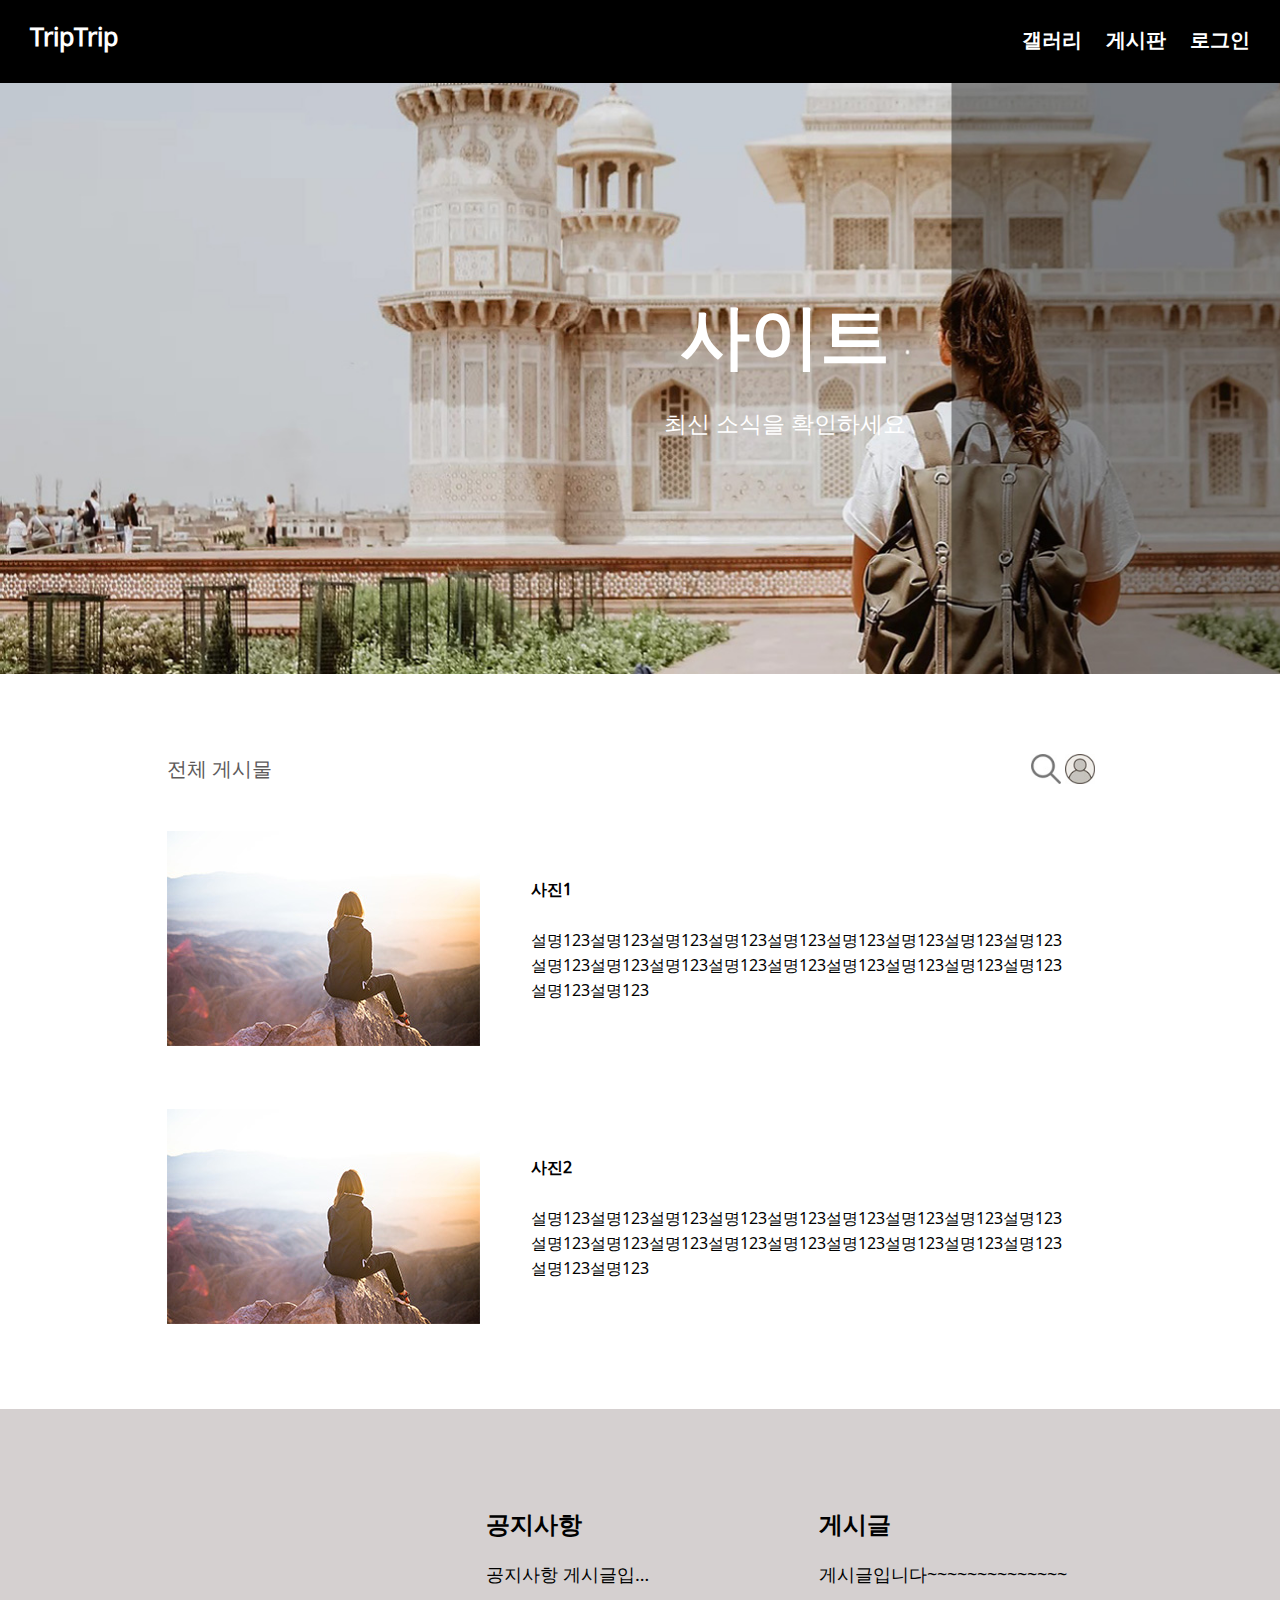
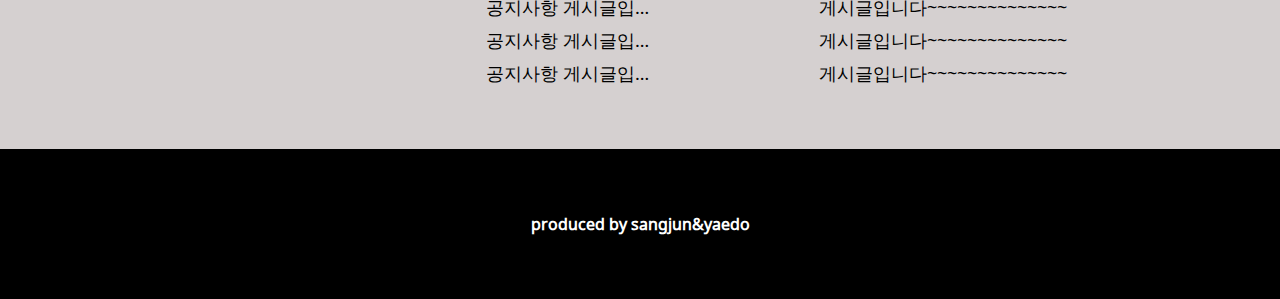
<file: index.html>
<!DOCTYPE html>
<html lang="ko">
  <head>
    <meta charset="UTF-8" />
    <meta name="viewport" content="width=device-width, initial-scale=1.0" />
    <meta http-equiv="X-UA-Compatible" content="ie=edge" />
    <title>2학기 첫번째 프로젝트</title>
    <link rel="stylesheet" href="./css/style2.css" />
    <link rel="stylesheet" href="./css/master.css" />
    <link rel="stylesheet" href="./css/font.css" />
  </head>
  <style>
    a,
    p {
      font-family: "NanumSquare";
    }
  </style>
  <body>
    <div class="container1">
      <div class="header">
        <div class="main-menu">
          <div class="title">
            <a href="./index.html" title="TripTrip" class="logo_title"
              >TripTrip</a
            >
          </div>
          <div class="sub-menu">
            <a href="./sub1.html" title="겔러리" class="logo_gallery">갤러리</a>
            <a href="./sub2.html" title="게시판" class="logo_notice">게시판</a>
            <a href="./login.html" title="로그인" class="logo_login">로그인</a>
          </div>
        </div>
        <div class="main-photo">
          <img src="./image/main_photo6.jpg" alt="메인사진" />
          <p class="main-text">
            <span class="txt_main">사이트</span><br />
            <span class="txt_sub">최신 소식을 확인하세요</span>
          </p>
        </div>
      </div>
    </div>
    <div class="container2">
      <div class="section">
        <div class="content1">
          <div class="post">
            <p>전체 게시물</p>
          </div>
          <div class="content2">
            <a href="#"
              ><img class="img_search" src="./image/search.jpg" alt="돋보기"
            /></a>
            <a href="#"
              ><img class="img_user" src="./image/user.jpg" alt="사용자사진"
            /></a>
          </div>
        </div>
        <div class="content3">
          <div class="content3_img">
            <img src="./image/main_subphoto1.jpg" alt="" />
          </div>
          <div class="content3_txt">
            <div class="content3_title">
              <p class="txt_bold">사진1</p>
            </div>
            <div class="content3_content">
              <p>
                설명123설명123설명123설명123설명123설명123설명123설명123설명123설명123설명123설명123설명123설명123설명123설명123설명123설명123설명123설명123
              </p>
            </div>
          </div>
        </div>
        <div class="content4">
          <div class="content4_img">
            <img src="./image/main_subphoto1.jpg" alt="" />
          </div>
          <div class="content4_txt">
            <div class="content4_title">
              <p class="txt_bold">사진2</p>
            </div>
            <div class="content4_content">
              <p>
                설명123설명123설명123설명123설명123설명123설명123설명123설명123설명123설명123설명123설명123설명123설명123설명123설명123설명123설명123설명123
              </p>
            </div>
          </div>
        </div>
      </div>
    </div>
    <div class="container3">
      <div class="content">
        <div class="event">
          <a href="#">공지사항</a>
          <a href="#">공지사항 게시글입니다~~~~~~~~~~~~~</a>
          <a href="#">공지사항 게시글입니다~~~~~~~~~~~~~</a>
          <a href="#">공지사항 게시글입니다~~~~~~~~~~~~~</a>
          <a href="#">공지사항 게시글입니다~~~~~~~~~~~~~</a>
        </div>
        <div class="notice">
          <a href="#">게시글</a>
          <a href="#">게시글입니다~~~~~~~~~~~~~~</a>
          <a href="#">게시글입니다~~~~~~~~~~~~~~</a>
          <a href="#">게시글입니다~~~~~~~~~~~~~~</a>
          <a href="#">게시글입니다~~~~~~~~~~~~~~</a>
        </div>
      </div>
    </div>
    <div class="container4">
      <div class="footer">
        <p>produced by sangjun&yaedo</p>
      </div>
    </div>
  </body>
</html>
</file>
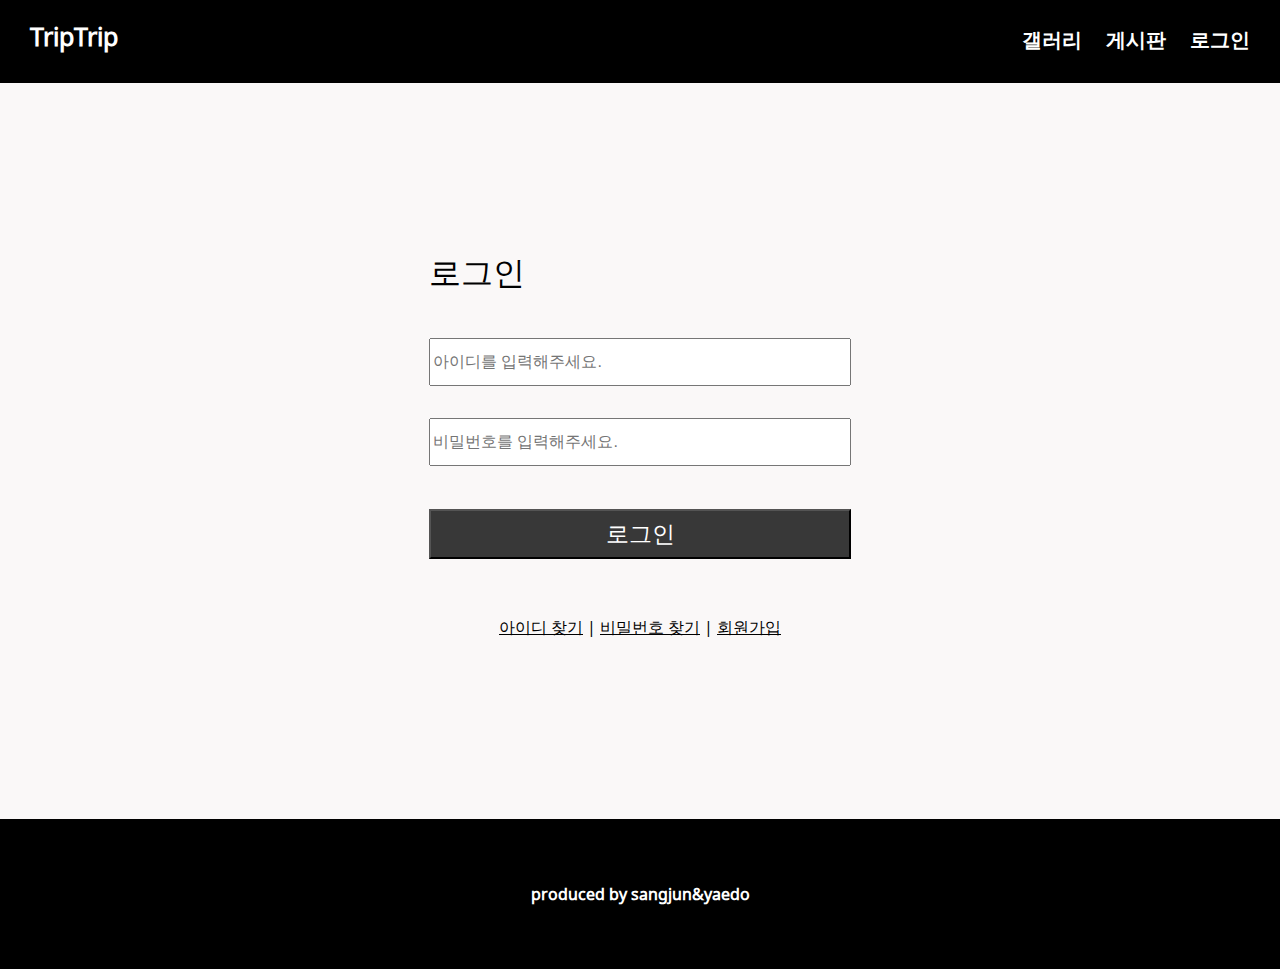
<file: login.html>
<!DOCTYPE html>
<html lang="ko">
  <head>
    <meta charset="UTF-8" />
    <meta name="viewport" content="width=device-width, initial-scale=1.0" />
    <meta http-equiv="X-UA-Compatible" content="ie=edge" />
    <title>2학기 첫번째 프로젝트</title>
    <link rel="stylesheet" href="./css/login.css" />
    <link rel="stylesheet" href="./css/master.css" />
    <link rel="stylesheet" href="./css/font.css" />
  </head>
  <style>
    a,
    p {
      font-family: "NanumSquare";
    }
  </style>
  <body>
    <div class="container1">
      <div class="header">
        <div class="main-menu">
          <div class="title">
            <a href="./index.html" title="TripTrip" class="logo_title">
              TripTrip
            </a>
          </div>
          <div class="sub-menu">
            <a href="./sub1.html" title="겔러리" class="logo_gallery">갤러리</a>
            <a href="./sub2.html" title="게시판" class="logo_notice">게시판</a>
            <a href="./login.html" title="로그인" class="logo_login">로그인</a>
          </div>
        </div>
      </div>
    </div>
    <div class="container2">
      <div class="center">
        <div class="login">
          <div class="login_title">
            <p>로그인</p>
          </div>
          <div class="login_section">
            <div class="idPw">
              <fieldset>
                <div class="id">
                  <input
                    type="text"
                    class="input_1"
                    placeholder="아이디를 입력해주세요."
                  />
                </div>
                <div class="password">
                  <input
                    type="password"
                    class="input_2"
                    placeholder="비밀번호를 입력해주세요."
                  />
                </div>
                <div class="login_button">
                  <button type="button" class="btn_1">
                    <span>로그인</span>
                  </button>
                </div>
              </fieldset>
            </div>
          </div>
          <p class="login_menu">
            <a href="#">아이디 찾기</a>
            <span>|</span>
            <a href="#">비밀번호 찾기</a>
            <span>|</span>
            <a href="./signup.html">회원가입</a>
          </p>
        </div>
      </div>
    </div>
    <div class="container4">
      <div class="footer">
        <p>produced by sangjun&yaedo</p>
      </div>
    </div>
  </body>
</html>
</file>
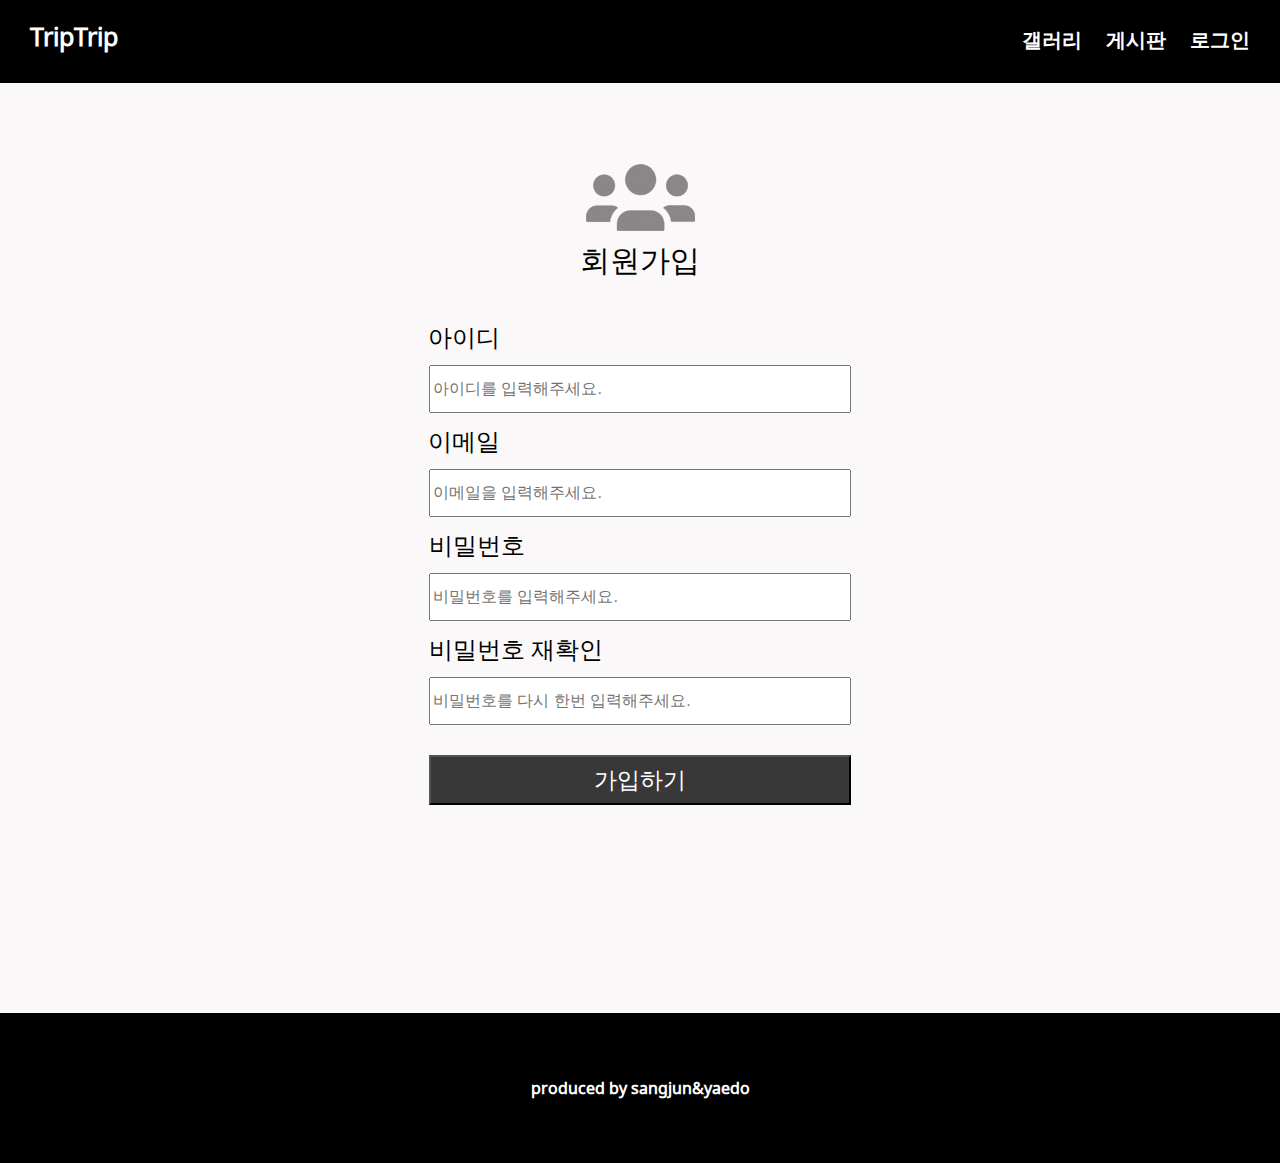
<file: signup.html>
<!DOCTYPE html>
<html lang="ko">
  <head>
    <meta charset="UTF-8" />
    <meta name="viewport" content="width=device-width, initial-scale=1.0" />
    <meta http-equiv="X-UA-Compatible" content="ie=edge" />
    <title>2학기 첫번째 프로젝트</title>
    <link rel="stylesheet" href="./css/signup.css" />
    <link rel="stylesheet" href="./css/master.css" />
    <link rel="stylesheet" href="./css/font.css" />
  </head>
  <style>
    a,
    p {
      font-family: "NanumSquare";
    }
  </style>
  <body>
    <div class="container1">
      <div class="header">
        <div class="main-menu">
          <div class="title">
            <a href="./index.html" title="TripTrip" class="logo_title">
              TripTrip
            </a>
          </div>
          <div class="sub-menu">
            <a href="./sub1.html" title="겔러리" class="logo_gallery">갤러리</a>
            <a href="./sub2.html" title="게시판" class="logo_notice">게시판</a>
            <a href="./login.html" title="로그인" class="logo_login">로그인</a>
          </div>
        </div>
      </div>
    </div>
    <div class="container2">
      <div class="center_box_1">
        <div class="img_box">
          <img src="./image/person.jpg" alt="" />
        </div>
        <div class="text_box">
          <p>회원가입</p>
        </div>
      </div>
      <div class="center_box_2">
        <div class="signUp">
          <div class="idPw">
            <fieldset>
              <div class="id_title">
                <p>아이디</p>
              </div>
              <div class="id_box">
                <input
                  type="text"
                  class="input_1"
                  placeholder="아이디를 입력해주세요."
                />
              </div>
              <div class="email_title">
                <p>이메일</p>
              </div>
              <div class="email_box">
                <input
                  type="email"
                  class="input_2"
                  placeholder="이메일을 입력해주세요."
                />
              </div>
              <div class="pwd_title">
                <p>비밀번호</p>
              </div>
              <div class="pwd_box">
                <input
                  type="text"
                  class="input_3"
                  placeholder="비밀번호를 입력해주세요."
                />
              </div>
              <div class="pwdCheck_title">
                <p>비밀번호 재확인</p>
              </div>
              <div class="pwdCheck_box">
                <input
                  type="text"
                  class="input_4"
                  placeholder="비밀번호를 다시 한번 입력해주세요."
                />
              </div>
              <div class="signUp_button">
                <button type="button" class="btn_1" onclick="signUpBtn()">
                  <span>가입하기</span>
                </button>
              </div>
            </fieldset>
          </div>
        </div>
      </div>
    </div>
    <div class="container4">
      <div class="footer">
        <p>produced by sangjun&yaedo</p>
      </div>
    </div>
    <script src="./buttonEvent.js"></script>
  </body>
</html>
</file>
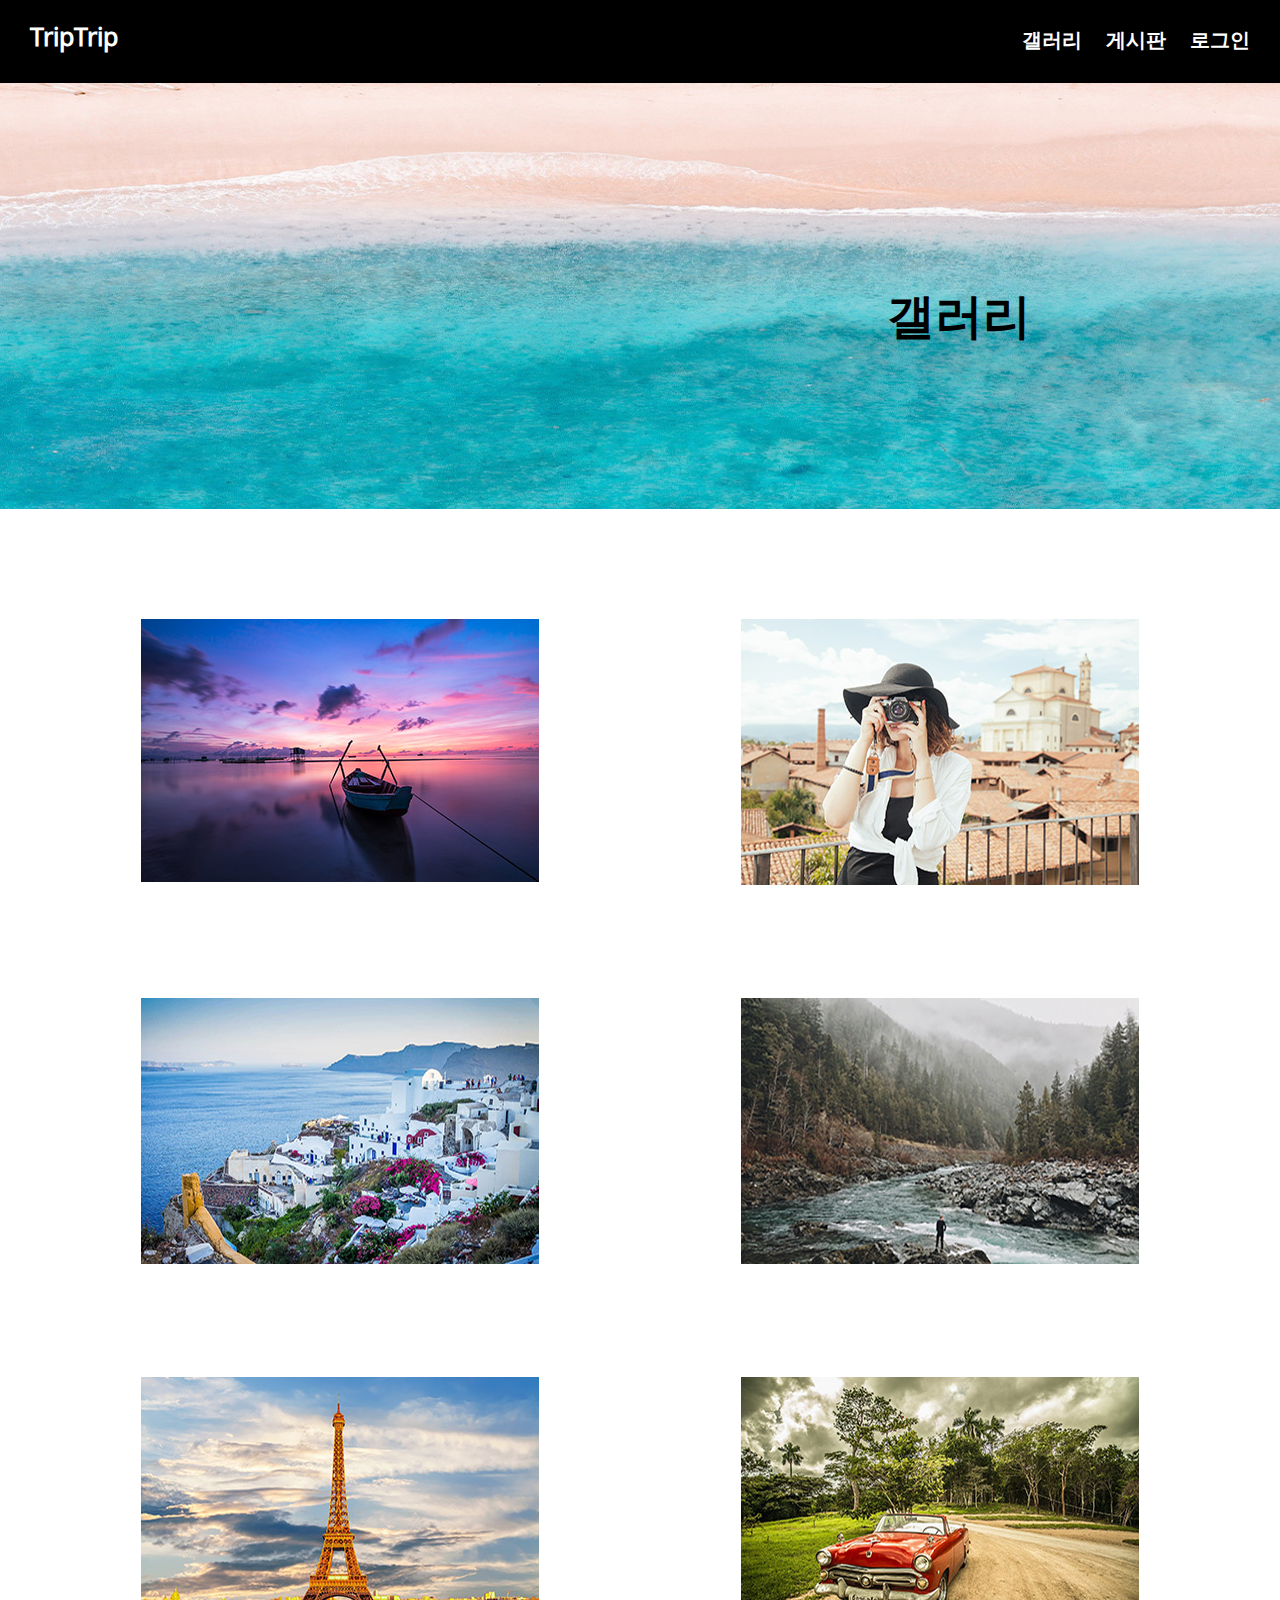
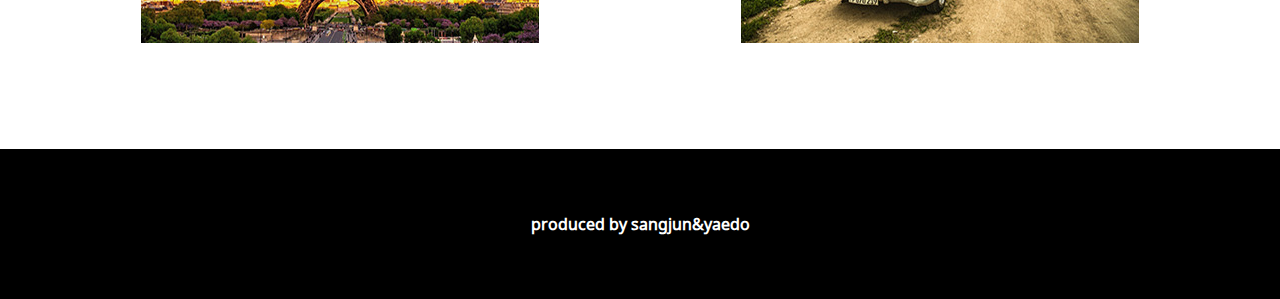
<file: sub1.html>
<!DOCTYPE html>
<html lang="ko">
  <head>
    <meta charset="UTF-8" />
    <meta name="viewport" content="width=device-width, initial-scale=1.0" />
    <meta http-equiv="X-UA-Compatible" content="ie=edge" />
    <title>2학기 첫번째 프로젝트</title>
    <link rel="stylesheet" href="./css/sub1.css" />
    <link rel="stylesheet" href="./css/master.css" />
    <link rel="stylesheet" href="./css/font.css" />
  </head>
  <style>
    a,
    p {
      font-family: "NanumSquare";
    }
  </style>
  <body>
    <div class="container1">
      <div class="header">
        <div class="main-menu">
          <div class="title">
            <a href="./index.html" title="TripTrip" class="logo_title">
              TripTrip
            </a>
          </div>
          <div class="sub-menu">
            <a href="./sub1.html" title="겔러리" class="logo_gallery">갤러리</a>
            <a href="./sub2.html" title="게시판" class="logo_notice">게시판</a>
            <a href="./login.html" title="로그인" class="logo_login">로그인</a>
          </div>
        </div>
        <div class="main-photo">
          <img src="./image/sea-4768869_1920.jpg" alt="메인사진" />
          <p class="main-text">
            <span class="txt_main">갤러리</span>
          </p>
        </div>
      </div>
    </div>
    <div class="container3">
      <div class="contents">
        <div class="gallerys">
          <div class="gallerys_box">
            <img src="./image/gallery_1.jpg" alt="사진1" />
          </div>
          <div class="gallerys_box">
            <img src="./image/gallery_2.jpg" alt="사진1" />
          </div>
        </div>
        <div class="gallerys">
          <div class="gallerys_box">
            <img src="./image/gallery_3.jpg" alt="사진1" />
          </div>
          <div class="gallerys_box">
            <img src="./image/gallery_4.jpg" alt="사진1" />
          </div>
        </div>
        <div class="gallerys">
          <div class="gallerys_box">
            <img src="./image/gallery_5.jpg" alt="사진1" />
          </div>
          <div class="gallerys_box">
            <img src="./image/gallery_6.jpg" alt="사진1" />
          </div>
        </div>
      </div>
    </div>
    <!--이미지 크기 가로398px 세로266px-->
    <div class="container4">
      <div class="footer">
        <p>produced by sangjun&yaedo</p>
      </div>
    </div>
  </body>
</html>
</file>
<file: css/style2.css>
@charset "utf-8";
/*container1*/

.container1 {
  position: relative;
  margin: 0 auto;
  display: block;
  width: 100%;
  height: 759px;
  max-width: 1920px;
}

.container1 .header {
  position: relative;
  max-width: 1920px;
  margin: 0 auto;
  list-style: none;
}

.container1 .header a {
  text-decoration: none;
  color: #fff;
}

.container1 .header .main-menu {
  background-color: black;
  max-width: 1920px;
  width: 100%;
  /*height: 93px;*/
  height: 83px;
}

.container1 .header .main-menu .title {
  display: inline-block;
  /*margin-top: 29px;*/
  margin-top: 24px;
  margin-left: 30px;
}

.container1 .header .main-menu .title a {
  font-weight: bold;
  font-size: 25px;
}
.container1 .header .main-menu .sub-menu {
  display: inline-block;
  float: right;
  /*margin-top: 36px;*/
  margin-top: 30px;
  margin-right: 30px;
}
.container1 .header .main-menu .sub-menu a {
  font-size: 20px;
  font-weight: bold;
  padding-left: 20px;
}

.container1 .header .main-photo img {
  max-width: 1903px;
}
.container1 .header .main-photo .main-text {
  position: absolute;
  top: 300px;
  right: 374px;
  color: #fff;
  text-align: center;
  line-height: 68px;
}

.container1 .header .main-photo .main-text .txt_main {
  font-weight: bold;
  font-size: 70px;
}

.container1 .header .main-photo .main-text .txt_sub {
  font-size: 23px;
}

/* container2 */

.container2 {
  position: relative;
  margin: 0 auto;
  display: block;
  width: 100%;
  height: 650px;
  max-width: 1200px;
}

.container2 .section {
  max-width: 1200px;
  margin: 0 auto;
}

.container2 .section .content1 {
  padding-left: 127px;
  padding-bottom: 52px;
  position: relative;
}

.container2 .section .content1 .content2 {
  clear: both;
  position: absolute;
  right: 145px;
  top: -5px;
}

.container2 .section .content1 .content2 img {
  width: 30px;
  height: 30px;
}

.container2 .section .content1 .content2 .img_search {
  background-color: #818181;
}

.container2 .section .content1 .post p {
  font-size: 20px;
  color: #5d5a5a;
}

.container2 .section .content3 {
  padding-left: 127px;
}

.container2 .section .content3 .content3_img {
  float: left;
  padding-right: 51px;
  padding-bottom: 60px;
}

.container2 .section .content3 .content3_txt {
  padding-top: 50px;
  max-width: 902px;
}

.container2 .section .content3 .content3_txt .content3_title {
  padding-bottom: 31px;
}

.container2 .section .content3 .content3_txt .content3_content {
  line-height: 25px;
}

.container2 .section .content4 {
  padding-left: 127px;
  clear: both;
}

.container2 .section .content4 .content4_img {
  float: left;
  padding-right: 51px;
}

.container2 .section .content4 .content4_txt {
  padding-top: 50px;
  max-width: 902px;
}

.container2 .section .content4 .content4_txt .content4_title {
  padding-bottom: 31px;
}

.container2 .section .content4 .content4_txt .content4_content {
  line-height: 25px;
}

/*container3*/

.container3 {
  position: relative;
  margin: 0 auto;
  display: block;
  width: 100%;
  height: 237px;
  max-width: 1920px;
  background-color: #d5d0d0;
  padding-top: 103px;
}

.container3 .content {
  max-width: 1920px;
  margin: 0 auto;
  padding-left: 486px;
}

.container3 .event {
  position: relative;
  float: left;
  width: 42%;
}

.container3 .content .event a:first-child,
.container3 .content .notice a:first-child {
  font-weight: bold;
  font-size: 24px;
  padding-bottom: 29px;
}

.container3 .content .event a,
.container3 .content .notice a {
  width: 50%;
  display: block;
  text-decoration: none;
  color: #000000;
  overflow: hidden;
  text-overflow: ellipsis;
  white-space: nowrap;
  padding-bottom: 15px;
  font-size: 18px;
}

/*container4*/

.container4 {
  position: relative;
  margin: 0 auto;
  display: block;
  width: 100%;
  height: 150px;
  max-width: 1920px;
  background-color: #000000;
}

.container4 .footer {
  max-width: 1920px;
  margin: 0 auto;
}

.container4 .footer p {
  color: #ffffff;
  text-align: center;
  padding-top: 67px;
  font-weight: bold;
}

.txt_bold {
  font-weight: bold;
}
</file>
<file: css/font.css>
@font-face {
  font-family: "NanumSquare"; /*폰트이름 정하기*/
  src: url("../font/NotoSans-Regular.ttf");
}
</file>
<file: css/login.css>
@charset "utf-8";
/*container1*/

.container1 {
  position: relative;
  margin: 0 auto;
  display: block;
  width: 100%;
  height: 83px;
  max-width: 1920px;
}

.container1 .header {
  position: relative;
  max-width: 1920px;
  margin: 0 auto;
  list-style: none;
}

.container1 .header a {
  text-decoration: none;
  color: #fff;
}

.container1 .header .main-menu {
  background-color: black;
  max-width: 1920px;
  width: 100%;
  /*height: 93px;*/
  height: 83px;
}

.container1 .header .main-menu .title {
  display: inline-block;
  /*margin-top: 29px;*/
  margin-top: 24px;
  margin-left: 30px;
}

.container1 .header .main-menu .title a {
  font-weight: bold;
  font-size: 25px;
}
.container1 .header .main-menu .sub-menu {
  display: inline-block;
  float: right;
  /*margin-top: 36px;*/
  margin-top: 30px;
  margin-right: 30px;
}
.container1 .header .main-menu .sub-menu a {
  font-size: 20px;
  font-weight: bold;
  padding-left: 20px;
}

/*container2*/

.container2 {
  position: relative;
  margin: 0 auto;
  display: block;
  width: 100%;
  /*height: 930px;*/
  height: 736px;
  max-width: 1920px;
  background-color: #faf8f8;
}

.container2 .center {
  position: relative;
  max-width: 1920px;
  margin: 0 auto;
}

.container2 .center .login {
  width: 575px;
  margin: 0 auto;
  padding-top: 173px;
  text-align: center;
}

.container2 .center .login .login_title {
  margin-right: 327px;
}

.container2 .center .login .login_title p {
  font-size: 32px;
}

.container2 .center .login .login_section .idPw .id {
  margin-top: 50px;
}

.container2 .center .login .login_section .idPw .password {
  margin-top: 32px;
}

.container2 .center .login .login_section .idPw .login_button {
  margin-top: 43px;
}

.container2 .center .login .login_section .idPw .id input {
  width: 414px;
  height: 42px;
  font-size: 16px;
}

.container2 .center .login .login_section .idPw .password input {
  width: 414px;
  height: 42px;
  font-size: 16px;
}

.container2 .center .login .login_section .idPw .login_button button {
  width: 422px;
  height: 50px;
  background-color: #383838;
  color: #ffffff;
  font-size: 23px;
}

.container2 .center .login .login_menu {
  padding-top: 60px;
}

.container2 .center .login .login_menu a {
  color: #000000;
}
/*container4*/

.container4 {
  position: relative;
  margin: 0 auto;
  display: block;
  width: 100%;
  height: 150px;
  max-width: 1920px;
  background-color: #000000;
}

.container4 .footer {
  max-width: 1920px;
  margin: 0 auto;
}

.container4 .footer p {
  color: #ffffff;
  text-align: center;
  padding-top: 67px;
  font-weight: bold;
}

.txt_bold {
  font-weight: bold;
}
</file>
<file: css/signup.css>
@charset "utf-8";
/*container1*/

.container1 {
  position: relative;
  margin: 0 auto;
  display: block;
  width: 100%;
  height: 83px;
  max-width: 1920px;
}

.container1 .header {
  position: relative;
  max-width: 1920px;
  margin: 0 auto;
  list-style: none;
}

.container1 .header a {
  text-decoration: none;
  color: #fff;
}

.container1 .header .main-menu {
  background-color: black;
  max-width: 1920px;
  width: 100%;
  /*height: 93px;*/
  height: 83px;
}

.container1 .header .main-menu .title {
  display: inline-block;
  /*margin-top: 29px;*/
  margin-top: 24px;
  margin-left: 30px;
}

.container1 .header .main-menu .title a {
  font-weight: bold;
  font-size: 25px;
}
.container1 .header .main-menu .sub-menu {
  display: inline-block;
  float: right;
  /*margin-top: 36px;*/
  margin-top: 30px;
  margin-right: 30px;
}
.container1 .header .main-menu .sub-menu a {
  font-size: 20px;
  font-weight: bold;
  padding-left: 20px;
}

/*container2*/

.container2 {
  position: relative;
  margin: 0 auto;
  display: block;
  width: 100%;
  height: 930px;
  max-width: 1920px;
  background-color: #faf8f8;
}

.container2 .center_box_1 {
  width: 575px;
  margin: 0 auto;
  text-align: center;
  padding-top: 79px;
}

.container2 .center_box_1 .text_box {
  margin-top: 10px;
}

.container2 .center_box_1 .text_box p {
  font-size: 30px;
}

.container2 .center_box_1 img {
  background-color: #faf8f8;
}

.container2 .center_box_2 {
  position: relative;
  max-width: 1920px;
  margin: 0 auto;
  padding-top: 50px;
}

.container2 .center_box_2 .signUp {
  width: 575px;
  margin: 0 auto;
  text-align: center;
}

.container2 .center_box_2 .signUp .id_title {
  margin-right: 353px;
  font-size: 24px;
}

.container2 .center_box_2 .signUp .idPw .id_box {
  margin-top: 16px;
}

.container2 .center_box_2 .signUp .idPw .email_title {
  font-size: 24px;
  margin-right: 352px;
  margin-top: 16px;
}

.container2 .center_box_2 .signUp .idPw .email_box {
  margin-top: 16px;
}

.container2 .center_box_2 .signUp .idPw .pwd_title {
  font-size: 24px;
  margin-right: 327px;
  margin-top: 16px;
}

.container2 .center_box_2 .signUp .idPw .pwd_box {
  margin-top: 16px;
}

.container2 .center_box_2 .signUp .idPw .pwdCheck_title {
  font-size: 24px;
  margin-right: 249px;
  margin-top: 16px;
}

.container2 .center_box_2 .signUp .idPw .pwdCheck_box {
  margin-top: 16px;
}

.container2 .center_box_2 .signUp .idPw .signUP_button {
  margin-top: 43px;
}

.container2 .center_box_2 .signUp .idPw .id_box input {
  width: 414px;
  height: 42px;
  font-size: 16px;
}

.container2 .center_box_2 .signUp .idPw .email_box input {
  width: 414px;
  height: 42px;
  font-size: 16px;
}

.container2 .center_box_2 .signUp .idPw .pwd_box input {
  width: 414px;
  height: 42px;
  font-size: 16px;
}

.container2 .center_box_2 .signUp .idPw .pwdCheck_box input {
  width: 414px;
  height: 42px;
  font-size: 16px;
}

.container2 .center_box_2 .signUp .idPw .signUp_button {
  margin-top: 30px;
}

.container2 .center_box_2 .signUp .idPw .signUp_button button {
  width: 422px;
  height: 50px;
  background-color: #383838;
  color: #ffffff;
  font-size: 23px;
}

/*container4*/

.container4 {
  position: relative;
  margin: 0 auto;
  display: block;
  width: 100%;
  height: 150px;
  max-width: 1920px;
  background-color: #000000;
}

.container4 .footer {
  max-width: 1920px;
  margin: 0 auto;
}

.container4 .footer p {
  color: #ffffff;
  text-align: center;
  padding-top: 67px;
  font-weight: bold;
}

.txt_bold {
  font-weight: bold;
}
</file>
<file: css/sub1.css>
@charset "utf-8";
/*container1*/

.container1 {
  position: relative;
  margin: 0 auto;
  display: block;
  width: 100%;
  height: 509px;
  max-width: 1920px;
}

.container1 .header {
  position: relative;
  max-width: 1920px;
  margin: 0 auto;
  list-style: none;
}

.container1 .header a {
  text-decoration: none;
  color: #fff;
}

.container1 .header .main-menu {
  background-color: black;
  max-width: 1920px;
  width: 100%;
  /*height: 93px;*/
  height: 83px;
}

.container1 .header .main-menu .title {
  display: inline-block;
  /*margin-top: 29px;*/
  margin-top: 24px;
  margin-left: 30px;
}

.container1 .header .main-menu .title a {
  font-weight: bold;
  font-size: 25px;
}
.container1 .header .main-menu .sub-menu {
  display: inline-block;
  float: right;
  /*margin-top: 36px;*/
  margin-top: 30px;
  margin-right: 30px;
}
.container1 .header .main-menu .sub-menu a {
  font-size: 20px;
  font-weight: bold;
  padding-left: 20px;
}

.container1 .header .main-photo img {
  max-width: 1903px;
}
.container1 .header .main-photo .main-text {
  position: absolute;
  top: 291px;
  left: 887px;
  color: #000000;
}

.container1 .header .main-photo .main-text .txt_main {
  font-weight: bold;
  text-align: center;
  font-size: 48px;
}

/*container3*/

.container3 {
  position: relative;
  margin: 0 auto;
  display: block;
  width: 100%;
  height: 1240px;
  max-width: 1920px;
}

.container3 .contents {
  padding-top: 110px;
  margin: 0 auto;
  max-width: 1200px;
}

.container3 .contents .gallerys {
  display: flex;
  justify-content: space-around;
  text-align: center;
}

.container3 .contents .gallerys .gallerys_box {
  margin-bottom: 110px;
}

/*container4*/

.container4 {
  position: relative;
  margin: 0 auto;
  display: block;
  width: 100%;
  height: 150px;
  max-width: 1920px;
  background-color: #000000;
}

.container4 .footer {
  max-width: 1920px;
  margin: 0 auto;
}

.container4 .footer p {
  color: #ffffff;
  text-align: center;
  padding-top: 67px;
  font-weight: bold;
}

.txt_bold {
  font-weight: bold;
}
</file>
<file: css/master.css>
@charset "utf-8";
/* CSS Document */

/* 이 파일은 html에 고유 내장된 css를 초기화시키는 코드입니다. 
출처는 https://html5doctor.com/html-5-reset-stylesheet/ 입니다. */

html,
body,
div,
span,
object,
iframe,
h1,
h2,
h3,
h4,
h5,
h6,
p,
blockquote,
pre,
abbr,
address,
cite,
code,
del,
dfn,
em,
img,
ins,
kbd,
q,
samp,
small,
strong,
sub,
sup,
var,
b,
i,
dl,
dt,
dd,
ol,
ul,
li,
fieldset,
form,
label,
legend,
table,
caption,
tbody,
tfoot,
thead,
tr,
th,
td,
article,
aside,
canvas,
details,
figcaption,
figure,
footer,
header,
hgroup,
menu,
nav,
section,
summary,
time,
mark,
audio,
video {
  margin: 0;
  padding: 0;
  border: 0;
  outline: 0;
  font-size: 100%;
  vertical-align: baseline;
  background: transparent;
}

body {
  line-height: 1;
}

article,
aside,
details,
figcaption,
figure,
footer,
header,
hgroup,
menu,
nav,
section {
  display: block;
}

nav ul {
  list-style: none;
}

blockquote,
q {
  quotes: none;
}

blockquote:before,
blockquote:after,
q:before,
q:after {
  content: "";
  content: none;
}

a {
  margin: 0;
  padding: 0;
  font-size: 100%;
  vertical-align: baseline;
  background: transparent;
}

ins {
  background-color: #ff9;
  color: #000;
  text-decoration: none;
}

mark {
  background-color: #ff9;
  color: #000;
  font-style: italic;
  font-weight: bold;
}

del {
  text-decoration: line-through;
}

abbr[title],
dfn[title] {
  border-bottom: 1px dotted;
  cursor: help;
}

table {
  border-collapse: collapse;
  border-spacing: 0;
}

hr {
  display: block;
  height: 1px;
  border: 0;
  border-top: 1px solid #cccccc;
  margin: 1em 0;
  padding: 0;
}

input,
select {
  vertical-align: middle;
}
</file>
